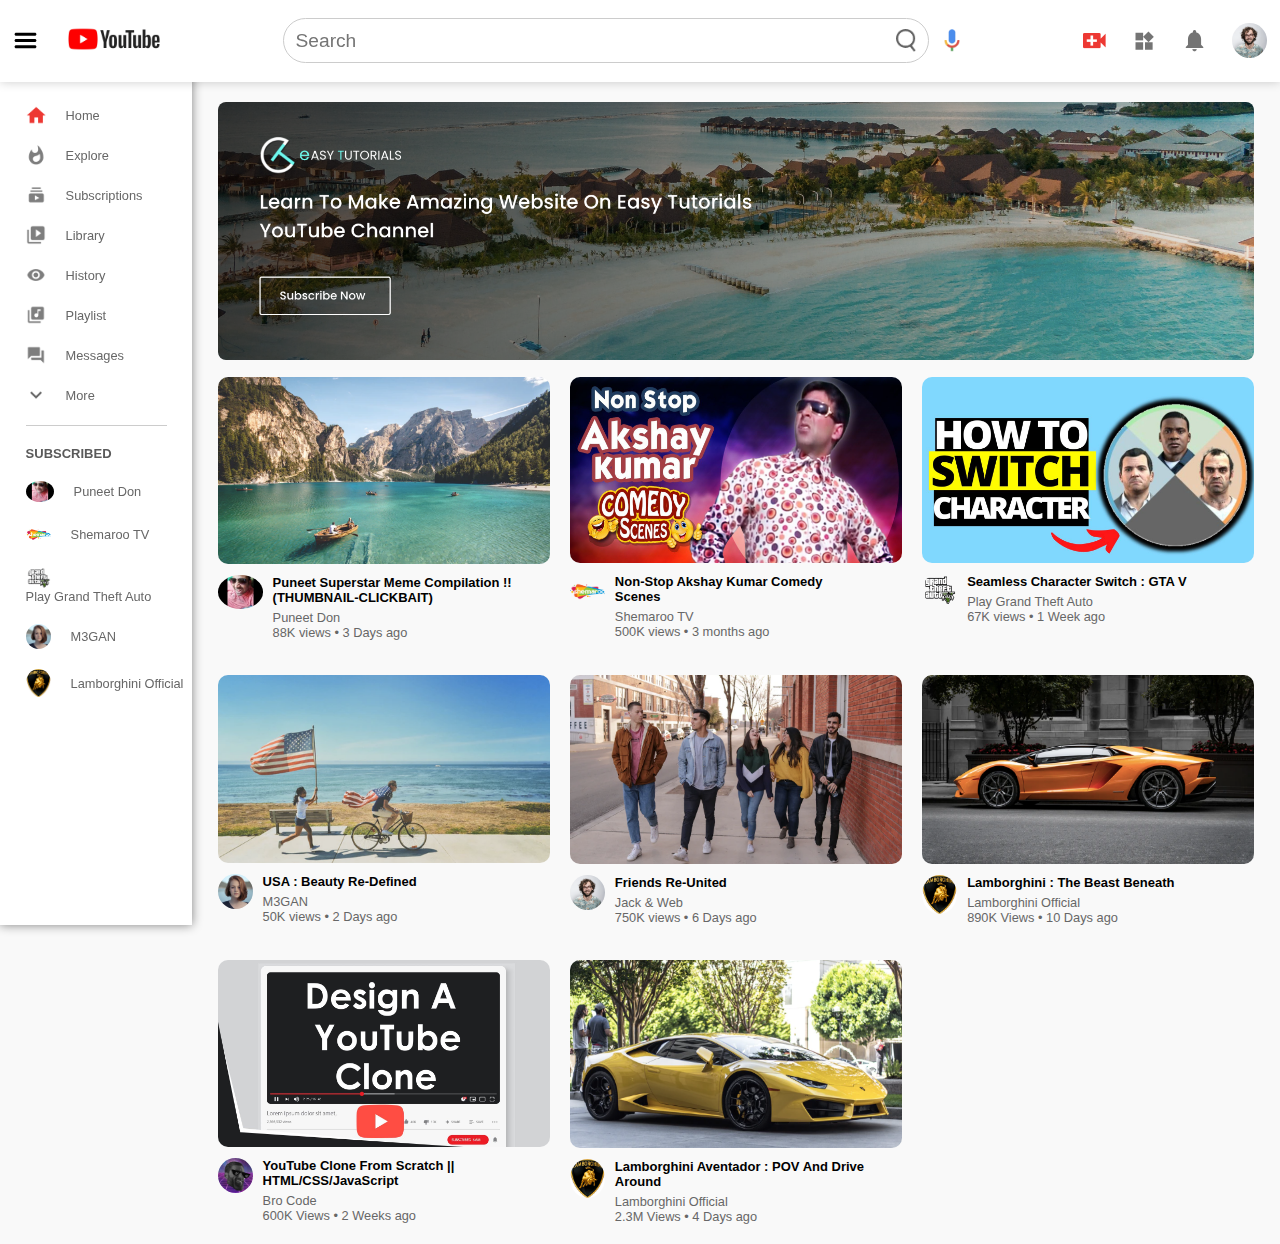
<file: index.html>
<!DOCTYPE html>
<html lang="en">
<head>
    <meta charset="UTF-8">
    <meta name="viewport" content="width=device-width, initial-scale=1.0">
    <title>YouTube_Clone</title>
    <link rel="stylesheet" href="style.css">
    <link rel="icon" href="favicon.png">
</head>
<body>

           <!-- Navigation Bar -->
    
<nav class="flex-div">
    <div class="nav-left flex-div">
        <img src="Hamburger_icon.svg" class="menu-icon">
        <a href="index.html"><abbr title="YouTube Home"><img src="ytlogo.jpg" class="logo-icon"></abbr></a>
    </div>

    <div class="nav-middle flex-div">
        
        <div class="search-box flex-div">
            <input type="text" placeholder= "Search">
            <img src="search.png" alt="">
        </div>

        <img src="voice-search.png" class="mic-icon" alt="">
    </div>

    <div class="nav-right flex-div">
        <img src="upload.png" >
        <img src="more.png" >
        <img src="notification.png" >
        <img src="Jack.png" class="user-icon">
    </div>
</nav>
               <!-- SIDE-BAR -->

<div class="side-bar">
    <div class="shortcut-links">
        <a href="index.html"><img src="home.png" alt=""><p>Home</p></a>
        <a href=""><img src="explore.png" alt=""><p>Explore</p></a>
        <a href=""><img src="subscriprion.png" alt=""><p>Subscriptions</p></a>
        <a href=""><img src="library.png" alt=""><p>Library</p></a>
        <a href=""><img src="history.png" alt=""><p>History</p></a>
        <a href=""><img src="playlist.png" alt=""><p>Playlist</p></a>
        <a href=""><img src="messages.png" alt=""><p>Messages</p></a>
        <a href=""><img src="show-more.png" alt=""><p>More</p></a>
        <hr>
    </div>

    <div class="subscribed-lists">
        <h3>SUBSCRIBED</h3>
        <a href=""><img src="puneet.jpg" alt="" class="punt"><p>Puneet Don</p></a>
        <a href=""><img src="shemaroo.png" alt=""><p>Shemaroo TV</p></a>
        <a href=""><img src="gtav.png" alt=""><p>Play Grand Theft Auto</p></a>
        <a href=""><img src="megan.png" alt=""><p>M3GAN</p></a>
        <a href=""><img src="lambo.jpg" alt=""><p>Lamborghini Official</p></a>
    </div>
</div>   

          <!-- Main-body -->

<div class="container">
    <div class="banner">
        <img src="banner.png" alt="">
    </div>

    <div class="list-container">
        <div class="video-list">
            <a href="index(1).html"><img src="thumbnail1.png" class="thumbnail"></a>
            <div class="flex-div">
                <img src="puneet.jpg" alt="" class="puneet">
                <div class="video-info">
                    <a href="index(1).html">Puneet Superstar Meme Compilation !! <br> (THUMBNAIL-CLICKBAIT)</a>
                    <p>Puneet Don</p>
                    <p>88K views &bull; 3 Days ago</p>
                </div>
            </div>
        </div>

        <div class="video-list">
            <a href="index(2).html"><img src="akki.jpg" class="thumbnail"></a>
            <div class="flex-div">
                <img src="shemaroo.png" alt="">
                <div class="video-info">
                    <a href="index(2).html">Non-Stop Akshay Kumar Comedy <br> Scenes</a>
                    <p>Shemaroo TV</p>
                    <p>500K views &bull; 3 months ago</p>
                </div>
            </div>
        </div>

        
        <div class="video-list">
            <a href="index(3).html"><img src="Gta5.jpg" class="thumbnail"></a>
            <div class="flex-div">
                <img src="gtav.png" alt="">
                <div class="video-info">
                    <a href="index(3).html">Seamless Character Switch : GTA V</a>
                    <p>Play Grand Theft Auto</p>
                    <p>67K views &bull; 1 Week ago</p>
                </div>
            </div>
        </div>

        <div class="video-list">
            <a href=""><img src="thumbnail2.png" class="thumbnail"></a>
            <div class="flex-div">
                <img src="megan.png" alt="">
                <div class="video-info">
                    <a href="">USA : Beauty Re-Defined</a>
                    <p>M3GAN</p>
                    <p>50K views &bull; 2 Days ago</p>
                </div>
            </div>
        </div>

        <div class="video-list">
            <a href=""><img src="thumbnail5.png" class="thumbnail"></a>
            <div class="flex-div">
                <img src="Jack.png" alt="">
                <div class="video-info">
                    <a href="">Friends Re-United</a>
                    <p>Jack & Web</p>
                    <p>750K views &bull; 6 Days ago</p>
                </div>
            </div>
        </div>

        <div class="video-list">
            <a href=""><img src="thumbnail6.png" class="thumbnail"></a>
            <div class="flex-div">
                <img src="lambo.jpg" alt="">
                <div class="video-info">
                    <a href="">Lamborghini : The Beast Beneath</a>
                    <p>Lamborghini Official</p>
                    <p>890K Views &bull; 10 Days ago</p>
                </div>
            </div>
        </div>

        <div class="video-list">
            <a href=""><img src="yt.jpg" class="thumbnail"></a>
            <div class="flex-div">
                <img src="bro.jpg" alt="">
                <div class="video-info">
                    <a href="">YouTube Clone From Scratch || HTML/CSS/JavaScript</a>
                    <p>Bro Code</p>
                    <p>600K Views &bull; 2 Weeks ago</p>
                </div>
            </div>
        </div>

        <div class="video-list">
            <a href=""><img src="thumbnail8.png" class="thumbnail"></a>
            <div class="flex-div">
                <img src="lambo.jpg" alt="">
                <div class="video-info">
                    <a href="">Lamborghini Aventador : POV And Drive Around</a>
                    <p>Lamborghini Official</p>
                    <p>2.3M Views &bull; 4 Days ago</p>
                </div>
            </div>
        </div>

    </div>

</div>          


<script src="script.js"></script>
</body>
</html>
</file>
<file: style.css>
*
{
    padding: 0;
    margin: 0;
    font-family: 'Franklin Gothic Medium', 'Arial Narrow', Arial, sans-serif;
    box-sizing: border-box;
    scroll-behavior: smooth;
}
a{
    text-decoration: none;
    color: #5a5a5a;
}
img
{
    cursor: pointer;
}
.flex-div
{
    display: flex;
    align-items: center;
}

   /* Navigation-Bar */

nav
{
    padding: 10px 1%;
    justify-content: space-between;
    box-shadow: 0 0 10px rgb(0,0,0,0.2);
    background-color: white;
    position: sticky;
    top: 0;
    z-index: 10;
}
.nav-right img
{
    width: 25px;
    margin-right: 25px;    
}
.nav-right .user-icon
{
    width: 35px;
    border-radius: 50%;
    margin-right: 0;
}
.nav-right .user-icon:hover
{
    width: 35px;
    border-radius: 50%;
    margin-right: 0;
    transform: scale(1.2);
}
.nav-left .menu-icon
{
    width: 25px;
    margin-right: 30px;
}

.nav-left .menu-icon:hover
{
    transition: 700ms ease-in;
    transform: rotate(360deg);
}

.nav-left .logo-icon
{
    width: 92px;
}
.nav-middle .mic-icon
{
    width: 16px;

}
.nav-middle .search-box
{
    border: 1px solid #ccc;
    margin-right: 15px;
    padding: 10px 12px;
    border-radius: 25px;
}
.nav-middle .search-box input
{
    background: transparent;
    border: 0;
    outline: 0;
    width: 600px;
    font-size: 1.2rem;
}
.nav-middle .search-box img
{
    width: 20px;
}

       /* Side-Bar CSS */

.side-bar
{
    background-color: #fff;
    width: 15%;
    height: 100vh;
    position: fixed;
    top: 25px;
    padding-left: 2%;
    padding-top: 80px;
    box-shadow: 0 0 10px gray;
}     
.shortcut-links a img
{
    width: 20px;
    margin-right: 20px;
}
.shortcut-links a 
{
    display: flex;
    align-items: center;
    margin-bottom: 20px;
    width: fit-content;
    flex-wrap: wrap;
}
.shortcut-links a:first-child
{
    color: red;
}
.side-bar hr
{
    border: 0;
    background-color: #ccc;
    height: 1px;
    width: 85%;
}
.subscribed-lists h3
{
    font-size: 13px;
    margin: 20px 0px;
    color: #5a5a5a;
}
.subscribed-lists a
{
    display: flex;
    align-items: center;
    margin-bottom: 20px;
    width: fit-content;
    flex-wrap: wrap;
}
.subscribed-lists a img
{
    width: 25px;
    border-radius: 50%;
    margin-right: 20px;
}
.subscribed-lists a .punt
{
    width: 28px;
    border-radius: 50%;
    margin-right: 20px;
}
.small-sidebar
{
    width: 5%;
    transition: ease-in;
}
.small-sidebar a p
{
    display: none;
}
.small-sidebar h3
{
    display: none;
}
.small-sidebar hr
{
    width: 50%;
    margin-bottom: 25px;
}

/* Main-body */

.container
{
    background-color: #f9f9f9;
    padding-left: 17%;
    padding-right: 2%;
    padding-top: 20px;
    padding-bottom: 20px;
}

.large-container
{
    padding-left: 6%;
    transition: ease-in;
}
.banner
{
    width: 100%;
}
.banner img
{
    width: 100%;
    border-radius: 8px;
}
.list-container
{
    display: grid;
    grid-template-columns: repeat(auto-fit,minmax(250px,1fr));
    grid-column-gap: 20px ;
    grid-row-gap: 35px;
    margin-top: 13px;
}
.video-list .thumbnail
{
    width: 100%;
    border-radius: 10px;
}
.video-list .thumbnail:hover
{
    width: 100%;
    border-radius: 10px;
    cursor: pointer;
    transform: scale(1.05);
}

.video-list .flex-div
{
    align-items: flex-start;
    margin-top: 7px;   
}

.video-list .flex-div .puneet
{
    width: 45px;
    margin-right: 10px;
    border-radius: 50%;
}

.video-list .flex-div img
{
    width: 35px;
    margin-right: 10px;
    border-radius: 50%;
}

.video-info
{
    color: gray;
    font-size: 13px;
}
.video-info a
{
    color: black;
    font-weight: bolder;
    display: block;
    margin-bottom: 5px;
    font-family: sans-serif;
}
p
{
    font-size: 0.8rem;
    font-family: 'Franklin Gothic Medium', 'Arial Narrow', Arial, sans-serif;
    color: rgb(103, 103, 103);   
}
@media (max-width:900px) {
    .menu-icon
    {
        display: block;
    }
    .side-bar
    {
        display: none;
    }
    .container,.large-container
    {
        padding-left: 5%;
        padding-right:5% ;
    }
    .nav-right img
    {
        display: none;
    }
    .nav-right .user-icon
    {
        display: block;
        width: 30px;
    }
    .nav-middle .search-box input
    {
        width: 120px;
    }
    .nav-middle .mic-icon
    {
        display: block;
    }
    .logo-icon
    {
        width: 90px;
    }
}

/* Play-Video Page */

.play-container
{
    padding-left: 2%;
}
.row
{
    display: flex;
    justify-content: space-between;
    flex-wrap: wrap;
}
.play-video
{
    flex-basis: 69%;
}
.right-sidebar
{
    flex-basis: 30%;
}
.play-video video
{
    width: 100%;
    border-radius: 20px;
    height: 450px;
}
.side-videolist
{
    display: flex;
    justify-content: space-between;
    margin-bottom: 8px;
}
.side-videolist img
{
    width: 100%;
    border-radius: 10px;
}
.side-videolist img:hover
{
    width: 100%;
    border-radius: 10px;
    transform:scale(1.05);
}
.side-videolist .small-thumbnail
{
    flex-basis: 49%;
}
.side-videolist .vid-info
{
    flex-basis: 49%;
}
.vid-info a
{
    color: black;
    font-weight: bolder;
    display: block;
    margin-bottom: 5px;
    font-family: sans-serif;
}
.play-video .tags a
{
    color: #0000ff;
    font-size: 13px;
}
h3
{
    font-weight: bold;
    font-size: 22px;
    font-family: 'Segoe UI', Tahoma, Geneva, Verdana, sans-serif;
}
.play-video .play-video-info
{
    display: flex;
    align-items: center;
    justify-content: space-between;
    flex-wrap: wrap;
    margin-top: 10px;
    font-size: 14px;
    color: gray;
}
.play-video .play-video-info a img
{
    width: 30px;
    margin-right: 8px;
}
.play-video .play-video-info a
{
    display: inline-flex;
    align-items: center;
    margin-right: 15px;
}
.play-video hr
{
    border: 0;
    height: 1px;
    background-color: #ccc;
    margin: 10px 0;
}
.publisher
{
    display: flex;
    align-items: center;
    margin-top: 20px;
}
.publisher div
{
    flex: 1;
    line-height: 18px;
}
.publisher img
{
    width: 50px;
    border-radius: 50%;
    margin-right: 15px;
}
.publisher div p
{
    color: black;
    font-weight: 700px;
    font-size: 18px;
}
.publisher div span
{
    font-size: 13px;
    color: #5a5a5a;
}
.publisher button
{
    background: rgb(0, 0, 0);
    color: white;
    padding: 15px 20px;
    border: none;
    border-radius: 50px;
    font-weight: bold;
    outline: 0;
    cursor: pointer;
    font-size: 15px;
}
.publisher .is-subscribed
{
    background: rgb(179, 179, 179);
    color: black;
    padding: 15px 20px;
    border-radius: 50px;
    font-weight: bold;
    cursor: pointer;
    font-size: 15px;
}
.vid-description
{
    padding-left: 55px;
    margin: 15px 0;

}
.vid-description p
{
    font-size: 14px;
    margin-bottom: 5px;
    color: rgb(92, 92, 92);
    font-weight: bold;
    font-family: 'Gill Sans', 'Gill Sans MT', Calibri, 'Trebuchet MS', sans-serif;
}
.vid-description h2
{
    font-weight: 400px;
    font-size: 13px;
    margin-bottom: 10px;
}

.vid-description h4
{
    font-size: 20px ;
    color: rgb(0, 0, 0);
    margin-top: 15px;
}
.add-comment
{
    display: flex;
    align-items: center;
    margin: 30px 0;
}
.add-comment img
{
    width: 40px;
    border-radius: 50%;
    margin-right: 15px;
}
.add-comment input
{
    font-size: 15px;
    border: 0;
    outline: 0;
    border-bottom: 1px solid rgb(40, 40, 40);
    width: 100%;
    background: transparent;
}
.old-comment
{
    display: flex;
    align-items: center;
    margin: 20px 0;
}
.old-comment img
{
    width: 40px;
    border-radius: 50%;
    margin-right: 15px;
}
.old-comment h3
{
    margin-top: 50px;
    font-size: 14px;
    margin-bottom: 2px;
}
.old-comment h3 span
{
    font-size: 12px;
    color: rgb(58, 58, 58);
    font-weight: 600px;
    margin-left: 8px;
}
.old-comment .comment-action
{
    display: flex;
    align-items: center;
    margin: 10px 0;
    font-size: 14px;
}
.old-comment .comment-action img
{
    border-radius: 0;
    width: 20px;
    margin-right: 5px;
}
.old-comment .comment-action span
{
    margin-right: 20px;
    color: rgb(72, 72, 72);
}
.a
{
    font-size: 14px;
    color: #0000ff;
}
.comm
{
    margin-left: 88%;
    background: rgb(0, 0, 0);
    color: white;
    padding: 15px 20px;
    border: none;
    border-radius: 50px;
    font-weight: bold;
    outline: 0;
}
@media (max-width:900px)
{
    .play-video{
        flex-basis: 100%;
    }
    .right-sidebar
    {
        flex-basis: 100%;
    }
    .play-container
    {
        padding-left: 5%;
    }
    .vid-description
    {
        padding-left: 0;
    }
    .play-video .play-video-info a
    {
        margin-left: 0;
        margin-right: 15px;
        margin-top: 15px;
    }   
}
</file>
